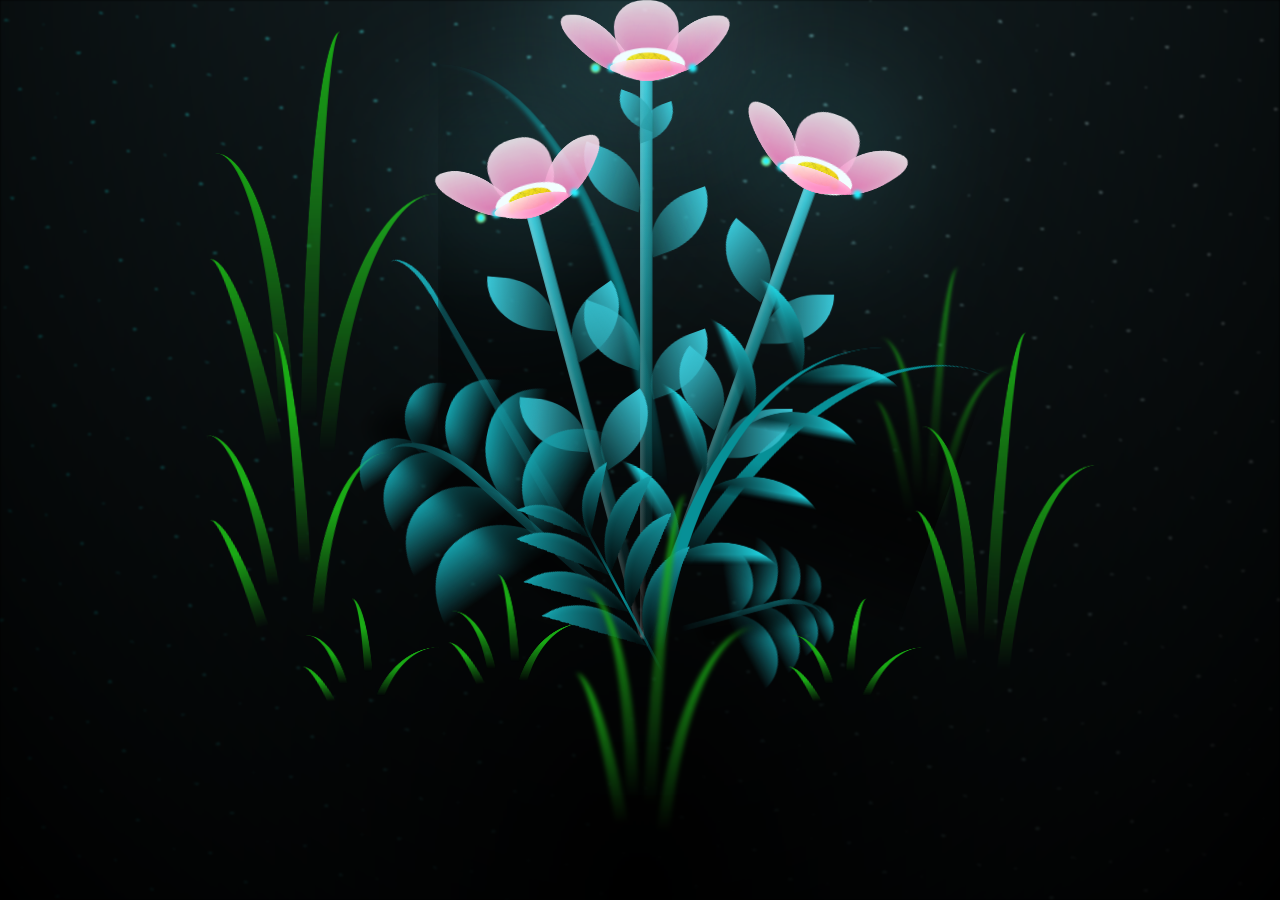
<file: index.html>
<!DOCTYPE html>
<html lang="en">
<head>
    <meta charset="UTF-8">
    <meta name="viewport" content="width=device-width, initial-scale=1.0">
    <title>I Fiori di Ale</title>
    <link rel="stylesheet" href="style.css">
</head>
<body>
   
<body class="not-loaded">
    <div class="night"></div>
    <div class="flowers">
      <div class="flower flower--1">
        <div class="flower__leafs flower__leafs--1">
          <div class="flower__leaf flower__leaf--1"></div>
          <div class="flower__leaf flower__leaf--2"></div>
          <div class="flower__leaf flower__leaf--3"></div>
          <div class="flower__leaf flower__leaf--4"></div>
          <div class="flower__white-circle"></div>
  
          <div class="flower__light flower__light--1"></div>
          <div class="flower__light flower__light--2"></div>
          <div class="flower__light flower__light--3"></div>
          <div class="flower__light flower__light--4"></div>
          <div class="flower__light flower__light--5"></div>
          <div class="flower__light flower__light--6"></div>
          <div class="flower__light flower__light--7"></div>
          <div class="flower__light flower__light--8"></div>
  
        </div>
        <div class="flower__line">
          <div class="flower__line__leaf flower__line__leaf--1"></div>
          <div class="flower__line__leaf flower__line__leaf--2"></div>
          <div class="flower__line__leaf flower__line__leaf--3"></div>
          <div class="flower__line__leaf flower__line__leaf--4"></div>
          <div class="flower__line__leaf flower__line__leaf--5"></div>
          <div class="flower__line__leaf flower__line__leaf--6"></div>
        </div>
      </div>
  
      <div class="flower flower--2">
        <div class="flower__leafs flower__leafs--2">
          <div class="flower__leaf flower__leaf--1"></div>
          <div class="flower__leaf flower__leaf--2"></div>
          <div class="flower__leaf flower__leaf--3"></div>
          <div class="flower__leaf flower__leaf--4"></div>
          <div class="flower__white-circle"></div>
  
          <div class="flower__light flower__light--1"></div>
          <div class="flower__light flower__light--2"></div>
          <div class="flower__light flower__light--3"></div>
          <div class="flower__light flower__light--4"></div>
          <div class="flower__light flower__light--5"></div>
          <div class="flower__light flower__light--6"></div>
          <div class="flower__light flower__light--7"></div>
          <div class="flower__light flower__light--8"></div>
  
        </div>
        <div class="flower__line">
          <div class="flower__line__leaf flower__line__leaf--1"></div>
          <div class="flower__line__leaf flower__line__leaf--2"></div>
          <div class="flower__line__leaf flower__line__leaf--3"></div>
          <div class="flower__line__leaf flower__line__leaf--4"></div>
        </div>
      </div>
  
      <div class="flower flower--3">
        <div class="flower__leafs flower__leafs--3">
          <div class="flower__leaf flower__leaf--1"></div>
          <div class="flower__leaf flower__leaf--2"></div>
          <div class="flower__leaf flower__leaf--3"></div>
          <div class="flower__leaf flower__leaf--4"></div>
          <div class="flower__white-circle"></div>
  
          <div class="flower__light flower__light--1"></div>
          <div class="flower__light flower__light--2"></div>
          <div class="flower__light flower__light--3"></div>
          <div class="flower__light flower__light--4"></div>
          <div class="flower__light flower__light--5"></div>
          <div class="flower__light flower__light--6"></div>
          <div class="flower__light flower__light--7"></div>
          <div class="flower__light flower__light--8"></div>
  
        </div>
        <div class="flower__line">
          <div class="flower__line__leaf flower__line__leaf--1"></div>
          <div class="flower__line__leaf flower__line__leaf--2"></div>
          <div class="flower__line__leaf flower__line__leaf--3"></div>
          <div class="flower__line__leaf flower__line__leaf--4"></div>
        </div>
      </div>
  
      <div class="grow-ans" style="--d:1.2s">
        <div class="flower__g-long">
          <div class="flower__g-long__top"></div>
          <div class="flower__g-long__bottom"></div>
        </div>
      </div>
  
      <div class="growing-grass">
        <div class="flower__grass flower__grass--1">
          <div class="flower__grass--top"></div>
          <div class="flower__grass--bottom"></div>
          <div class="flower__grass__leaf flower__grass__leaf--1"></div>
          <div class="flower__grass__leaf flower__grass__leaf--2"></div>
          <div class="flower__grass__leaf flower__grass__leaf--3"></div>
          <div class="flower__grass__leaf flower__grass__leaf--4"></div>
          <div class="flower__grass__leaf flower__grass__leaf--5"></div>
          <div class="flower__grass__leaf flower__grass__leaf--6"></div>
          <div class="flower__grass__leaf flower__grass__leaf--7"></div>
          <div class="flower__grass__leaf flower__grass__leaf--8"></div>
          <div class="flower__grass__overlay"></div>
        </div>
      </div>
  
      <div class="growing-grass">
        <div class="flower__grass flower__grass--2">
          <div class="flower__grass--top"></div>
          <div class="flower__grass--bottom"></div>
          <div class="flower__grass__leaf flower__grass__leaf--1"></div>
          <div class="flower__grass__leaf flower__grass__leaf--2"></div>
          <div class="flower__grass__leaf flower__grass__leaf--3"></div>
          <div class="flower__grass__leaf flower__grass__leaf--4"></div>
          <div class="flower__grass__leaf flower__grass__leaf--5"></div>
          <div class="flower__grass__leaf flower__grass__leaf--6"></div>
          <div class="flower__grass__leaf flower__grass__leaf--7"></div>
          <div class="flower__grass__leaf flower__grass__leaf--8"></div>
          <div class="flower__grass__overlay"></div>
        </div>
      </div>
  
      <div class="grow-ans" style="--d:2.4s">
        <div class="flower__g-right flower__g-right--1">
          <div class="leaf"></div>
        </div>
      </div>
  
      <div class="grow-ans" style="--d:2.8s">
        <div class="flower__g-right flower__g-right--2">
          <div class="leaf"></div>
        </div>
      </div>
  
      <div class="grow-ans" style="--d:2.8s">
        <div class="flower__g-front">
          <div class="flower__g-front__leaf-wrapper flower__g-front__leaf-wrapper--1">
            <div class="flower__g-front__leaf"></div>
          </div>
          <div class="flower__g-front__leaf-wrapper flower__g-front__leaf-wrapper--2">
            <div class="flower__g-front__leaf"></div>
          </div>
          <div class="flower__g-front__leaf-wrapper flower__g-front__leaf-wrapper--3">
            <div class="flower__g-front__leaf"></div>
          </div>
          <div class="flower__g-front__leaf-wrapper flower__g-front__leaf-wrapper--4">
            <div class="flower__g-front__leaf"></div>
          </div>
          <div class="flower__g-front__leaf-wrapper flower__g-front__leaf-wrapper--5">
            <div class="flower__g-front__leaf"></div>
          </div>
          <div class="flower__g-front__leaf-wrapper flower__g-front__leaf-wrapper--6">
            <div class="flower__g-front__leaf"></div>
          </div>
          <div class="flower__g-front__leaf-wrapper flower__g-front__leaf-wrapper--7">
            <div class="flower__g-front__leaf"></div>
          </div>
          <div class="flower__g-front__leaf-wrapper flower__g-front__leaf-wrapper--8">
            <div class="flower__g-front__leaf"></div>
          </div>
          <div class="flower__g-front__line"></div>
        </div>
      </div>
  
      <div class="grow-ans" style="--d:3.2s">
        <div class="flower__g-fr">
          <div class="leaf"></div>
          <div class="flower__g-fr__leaf flower__g-fr__leaf--1"></div>
          <div class="flower__g-fr__leaf flower__g-fr__leaf--2"></div>
          <div class="flower__g-fr__leaf flower__g-fr__leaf--3"></div>
          <div class="flower__g-fr__leaf flower__g-fr__leaf--4"></div>
          <div class="flower__g-fr__leaf flower__g-fr__leaf--5"></div>
          <div class="flower__g-fr__leaf flower__g-fr__leaf--6"></div>
          <div class="flower__g-fr__leaf flower__g-fr__leaf--7"></div>
          <div class="flower__g-fr__leaf flower__g-fr__leaf--8"></div>
        </div>
      </div>
  
      <div class="long-g long-g--0">
        <div class="grow-ans" style="--d:3s">
          <div class="leaf leaf--0"></div>
        </div>
        <div class="grow-ans" style="--d:2.2s">
          <div class="leaf leaf--1"></div>
        </div>
        <div class="grow-ans" style="--d:3.4s">
          <div class="leaf leaf--2"></div>
        </div>
        <div class="grow-ans" style="--d:3.6s">
          <div class="leaf leaf--3"></div>
        </div>
      </div>
  
      <div class="long-g long-g--1">
        <div class="grow-ans" style="--d:3.6s">
          <div class="leaf leaf--0"></div>
        </div>
        <div class="grow-ans" style="--d:3.8s">
          <div class="leaf leaf--1"></div>
        </div>
        <div class="grow-ans" style="--d:4s">
          <div class="leaf leaf--2"></div>
        </div>
        <div class="grow-ans" style="--d:4.2s">
          <div class="leaf leaf--3"></div>
        </div>
      </div>
  
      <div class="long-g long-g--2">
        <div class="grow-ans" style="--d:4s">
          <div class="leaf leaf--0"></div>
        </div>
        <div class="grow-ans" style="--d:4.2s">
          <div class="leaf leaf--1"></div>
        </div>
        <div class="grow-ans" style="--d:4.4s">
          <div class="leaf leaf--2"></div>
        </div>
        <div class="grow-ans" style="--d:4.6s">
          <div class="leaf leaf--3"></div>
        </div>
      </div>
  
      <div class="long-g long-g--3">
        <div class="grow-ans" style="--d:4s">
          <div class="leaf leaf--0"></div>
        </div>
        <div class="grow-ans" style="--d:4.2s">
          <div class="leaf leaf--1"></div>
        </div>
        <div class="grow-ans" style="--d:3s">
          <div class="leaf leaf--2"></div>
        </div>
        <div class="grow-ans" style="--d:3.6s">
          <div class="leaf leaf--3"></div>
        </div>
      </div>
  
      <div class="long-g long-g--4">
        <div class="grow-ans" style="--d:4s">
          <div class="leaf leaf--0"></div>
        </div>
        <div class="grow-ans" style="--d:4.2s">
          <div class="leaf leaf--1"></div>
        </div>
        <div class="grow-ans" style="--d:3s">
          <div class="leaf leaf--2"></div>
        </div>
        <div class="grow-ans" style="--d:3.6s">
          <div class="leaf leaf--3"></div>
        </div>
      </div>
  
      <div class="long-g long-g--5">
        <div class="grow-ans" style="--d:4s">
          <div class="leaf leaf--0"></div>
        </div>
        <div class="grow-ans" style="--d:4.2s">
          <div class="leaf leaf--1"></div>
        </div>
        <div class="grow-ans" style="--d:3s">
          <div class="leaf leaf--2"></div>
        </div>
        <div class="grow-ans" style="--d:3.6s">
          <div class="leaf leaf--3"></div>
        </div>
      </div>
  
      <div class="long-g long-g--6">
        <div class="grow-ans" style="--d:4.2s">
          <div class="leaf leaf--0"></div>
        </div>
        <div class="grow-ans" style="--d:4.4s">
          <div class="leaf leaf--1"></div>
        </div>
        <div class="grow-ans" style="--d:4.6s">
          <div class="leaf leaf--2"></div>
        </div>
        <div class="grow-ans" style="--d:4.8s">
          <div class="leaf leaf--3"></div>
        </div>
      </div>
  
      <div class="long-g long-g--7">
        <div class="grow-ans" style="--d:3s">
          <div class="leaf leaf--0"></div>
        </div>
        <div class="grow-ans" style="--d:3.2s">
          <div class="leaf leaf--1"></div>
        </div>
        <div class="grow-ans" style="--d:3.5s">
          <div class="leaf leaf--2"></div>
        </div>
        <div class="grow-ans" style="--d:3.6s">
          <div class="leaf leaf--3"></div>
        </div>
      </div>
    </div>
  </body>


    <!-- Javascript here -->
<script src="app.js"></script>
</body>
</html>
</file>
<file: style.css>
*,
*::after,
*::before {
  padding: 0;
  margin: 0;
  box-sizing: border-box;
}

:root {
  --dark-color: #000;
}

body {
  display: flex;
  align-items: center;
  justify-content: center;
  min-height: 100vh;
  background-color: var(--dark-color);
  overflow: hidden;
  perspective: 1000px;
}

.night {
  position: fixed;
  left: 50%;
  top: 0;
  transform: translateX(-50%);
  width: 100%;
  height: 100%;
  filter: blur(0.1vmin);
  background-image: radial-gradient(ellipse at top, transparent 0%, var(--dark-color)), radial-gradient(ellipse at bottom, var(--dark-color), rgba(145, 233, 255, 0.2)), repeating-linear-gradient(220deg, black 0px, black 19px, transparent 19px, transparent 22px), repeating-linear-gradient(189deg, black 0px, black 19px, transparent 19px, transparent 22px), repeating-linear-gradient(148deg, black 0px, black 19px, transparent 19px, transparent 22px), linear-gradient(90deg, #00fffa, #f0f0f0);
}

.flowers {
  position: relative;
  transform: translateY(30vmin) scale(0.9);
}

.flower {
  position: absolute;
  bottom: 10vmin;
  transform-origin: bottom center;
  z-index: 10;
  --fl-speed: 0.8s;
}
.flower--1 {
  animation: moving-flower-1 4s linear infinite;
}
.flower--1 .flower__line {
  height: 70vmin;
  animation-delay: 0.3s;
}
.flower--1 .flower__line__leaf--1 {
  animation: blooming-leaf-right var(--fl-speed) 1.6s backwards;
}
.flower--1 .flower__line__leaf--2 {
  animation: blooming-leaf-right var(--fl-speed) 1.4s backwards;
}
.flower--1 .flower__line__leaf--3 {
  animation: blooming-leaf-left var(--fl-speed) 1.2s backwards;
}
.flower--1 .flower__line__leaf--4 {
  animation: blooming-leaf-left var(--fl-speed) 1s backwards;
}
.flower--1 .flower__line__leaf--5 {
  animation: blooming-leaf-right var(--fl-speed) 1.8s backwards;
}
.flower--1 .flower__line__leaf--6 {
  animation: blooming-leaf-left var(--fl-speed) 2s backwards;
}
.flower--2 {
  left: 50%;
  transform: rotate(20deg);
  animation: moving-flower-2 4s linear infinite;
}
.flower--2 .flower__line {
  height: 60vmin;
  animation-delay: 0.6s;
}
.flower--2 .flower__line__leaf--1 {
  animation: blooming-leaf-right var(--fl-speed) 1.9s backwards;
}
.flower--2 .flower__line__leaf--2 {
  animation: blooming-leaf-right var(--fl-speed) 1.7s backwards;
}
.flower--2 .flower__line__leaf--3 {
  animation: blooming-leaf-left var(--fl-speed) 1.5s backwards;
}
.flower--2 .flower__line__leaf--4 {
  animation: blooming-leaf-left var(--fl-speed) 1.3s backwards;
}
.flower--3 {
  left: 50%;
  transform: rotate(-15deg);
  animation: moving-flower-3 4s linear infinite;
}
.flower--3 .flower__line {
  animation-delay: 0.9s;
}
.flower--3 .flower__line__leaf--1 {
  animation: blooming-leaf-right var(--fl-speed) 2.5s backwards;
}
.flower--3 .flower__line__leaf--2 {
  animation: blooming-leaf-right var(--fl-speed) 2.3s backwards;
}
.flower--3 .flower__line__leaf--3 {
  animation: blooming-leaf-left var(--fl-speed) 2.1s backwards;
}
.flower--3 .flower__line__leaf--4 {
  animation: blooming-leaf-left var(--fl-speed) 1.9s backwards;
}
.flower__leafs {
  position: relative;
  animation: blooming-flower 2s backwards;
}
.flower__leafs--1 {
  animation-delay: 1.1s;
}
.flower__leafs--2 {
  animation-delay: 1.4s;
}
.flower__leafs--3 {
  animation-delay: 1.7s;
}
.flower__leafs::after {
  content: "";
  position: absolute;
  left: 0;
  top: 0;
  transform: translate(-50%, -100%);
  width: 8vmin;
  height: 8vmin;
  background-color: #6bf0ff;
  filter: blur(10vmin);
}
.flower__leaf {
  position: absolute;
  bottom: 0;
  left: 50%;
  width: 8vmin;
  height: 11vmin;
  border-radius: 51% 49% 47% 53%/44% 45% 55% 69%;
  background-color: #ffb6c1;
  background-image: linear-gradient(to top, #ff69b4, #ffe4ec);
  transform-origin: bottom center;
  opacity: 0.9;
  box-shadow: inset 0 0 2vmin rgba(255, 255, 255, 0.5);
}
.flower__leaf--1 {
  transform: translate(-10%, 1%) rotateY(40deg) rotateX(-50deg);
}
.flower__leaf--2 {
  transform: translate(-50%, -4%) rotateX(40deg);
}
.flower__leaf--3 {
  transform: translate(-90%, 0%) rotateY(45deg) rotateX(50deg);
}
.flower__leaf--4 {
  width: 8vmin;
  height: 8vmin;
  transform-origin: bottom left;
  border-radius: 4vmin 10vmin 4vmin 4vmin;
  transform: translate(0%, 18%) rotateX(70deg) rotate(-43deg);
  background-color: #ffffff;
  background-image: linear-gradient(to top, #ff69b4, #ffe4ec);
  z-index: 1;
  opacity: 0.9;
}
.flower__white-circle {
  position: absolute;
  left: -3.5vmin;
  top: -3vmin;
  width: 9vmin;
  height: 4vmin;
  border-radius: 50%;
  background-color: #fff;
}
.flower__white-circle::after {
  content: "";
  position: absolute;
  left: 50%;
  top: 45%;
  transform: translate(-50%, -50%);
  width: 60%;
  height: 60%;
  border-radius: inherit;
  background-image: repeating-linear-gradient(135deg, rgba(0, 0, 0, 0.03) 0px, rgba(0, 0, 0, 0.03) 1px, transparent 1px, transparent 12px), repeating-linear-gradient(45deg, rgba(0, 0, 0, 0.03) 0px, rgba(0, 0, 0, 0.03) 1px, transparent 1px, transparent 12px), repeating-linear-gradient(67.5deg, rgba(0, 0, 0, 0.03) 0px, rgba(0, 0, 0, 0.03) 1px, transparent 1px, transparent 12px), repeating-linear-gradient(135deg, rgba(0, 0, 0, 0.03) 0px, rgba(0, 0, 0, 0.03) 1px, transparent 1px, transparent 12px), repeating-linear-gradient(45deg, rgba(0, 0, 0, 0.03) 0px, rgba(0, 0, 0, 0.03) 1px, transparent 1px, transparent 12px), repeating-linear-gradient(112.5deg, rgba(0, 0, 0, 0.03) 0px, rgba(0, 0, 0, 0.03) 1px, transparent 1px, transparent 12px), repeating-linear-gradient(112.5deg, rgba(0, 0, 0, 0.03) 0px, rgba(0, 0, 0, 0.03) 1px, transparent 1px, transparent 12px), repeating-linear-gradient(45deg, rgba(0, 0, 0, 0.03) 0px, rgba(0, 0, 0, 0.03) 1px, transparent 1px, transparent 12px), repeating-linear-gradient(22.5deg, rgba(0, 0, 0, 0.03) 0px, rgba(0, 0, 0, 0.03) 1px, transparent 1px, transparent 12px), repeating-linear-gradient(45deg, rgba(0, 0, 0, 0.03) 0px, rgba(0, 0, 0, 0.03) 1px, transparent 1px, transparent 12px), repeating-linear-gradient(22.5deg, rgba(0, 0, 0, 0.03) 0px, rgba(0, 0, 0, 0.03) 1px, transparent 1px, transparent 12px), repeating-linear-gradient(135deg, rgba(0, 0, 0, 0.03) 0px, rgba(0, 0, 0, 0.03) 1px, transparent 1px, transparent 12px), repeating-linear-gradient(157.5deg, rgba(0, 0, 0, 0.03) 0px, rgba(0, 0, 0, 0.03) 1px, transparent 1px, transparent 12px), repeating-linear-gradient(67.5deg, rgba(0, 0, 0, 0.03) 0px, rgba(0, 0, 0, 0.03) 1px, transparent 1px, transparent 12px), repeating-linear-gradient(67.5deg, rgba(0, 0, 0, 0.03) 0px, rgba(0, 0, 0, 0.03) 1px, transparent 1px, transparent 12px), linear-gradient(90deg, #ffeb12, #ffce00);
}
.flower__line {
  height: 55vmin;
  width: 1.5vmin;
  background-image: linear-gradient(to left, rgba(0, 0, 0, 0.2), transparent, rgba(255, 255, 255, 0.2)), linear-gradient(to top, transparent 10%, #14757a, #39c6d6);
  box-shadow: inset 0 0 2px rgba(0, 0, 0, 0.5);
  animation: grow-flower-tree 4s backwards;
}
.flower__line__leaf {
  --w: 7vmin;
  --h: calc(var(--w) + 2vmin);
  position: absolute;
  top: 20%;
  left: 90%;
  width: var(--w);
  height: var(--h);
  border-top-right-radius: var(--h);
  border-bottom-left-radius: var(--h);
  background-image: linear-gradient(to top, rgba(20, 117, 122, 0.4), #39c6d6);
}
.flower__line__leaf--1 {
  transform: rotate(70deg) rotateY(30deg);
}
.flower__line__leaf--2 {
  top: 45%;
  transform: rotate(70deg) rotateY(30deg);
}
.flower__line__leaf--3, .flower__line__leaf--4, .flower__line__leaf--6 {
  border-top-right-radius: 0;
  border-bottom-left-radius: 0;
  border-top-left-radius: var(--h);
  border-bottom-right-radius: var(--h);
  left: -460%;
  top: 12%;
  transform: rotate(-70deg) rotateY(30deg);
}
.flower__line__leaf--4 {
  top: 40%;
}
.flower__line__leaf--5 {
  top: 0;
  transform-origin: left;
  transform: rotate(70deg) rotateY(30deg) scale(0.6);
}
.flower__line__leaf--6 {
  top: -2%;
  left: -450%;
  transform-origin: right;
  transform: rotate(-70deg) rotateY(30deg) scale(0.6);
}
.flower__light {
  position: absolute;
  bottom: 0vmin;
  width: 1vmin;
  height: 1vmin;
  background-color: #fffb00;
  border-radius: 50%;
  filter: blur(0.2vmin);
  animation: light-ans 4s linear infinite backwards;
}
.flower__light:nth-child(odd) {
  background-color: #23f0ff;
}
.flower__light--1 {
  left: -2vmin;
  animation-delay: 1s;
}
.flower__light--2 {
  left: 3vmin;
  animation-delay: 0.5s;
}
.flower__light--3 {
  left: -6vmin;
  animation-delay: 0.3s;
}
.flower__light--4 {
  left: 6vmin;
  animation-delay: 0.9s;
}
.flower__light--5 {
  left: -1vmin;
  animation-delay: 1.5s;
}
.flower__light--6 {
  left: -4vmin;
  animation-delay: 3s;
}
.flower__light--7 {
  left: 3vmin;
  animation-delay: 2s;
}
.flower__light--8 {
  left: -6vmin;
  animation-delay: 3.5s;
}
.flower__grass {
  --c: #159faa;
  --line-w: 1.5vmin;
  position: absolute;
  bottom: 12vmin;
  left: -7vmin;
  display: flex;
  flex-direction: column;
  align-items: flex-end;
  z-index: 20;
  transform-origin: bottom center;
  transform: rotate(-48deg) rotateY(40deg);
}
.flower__grass--1 {
  animation: moving-grass 2s linear infinite;
}
.flower__grass--2 {
  left: 2vmin;
  bottom: 10vmin;
  transform: scale(0.5) rotate(75deg) rotateX(10deg) rotateY(-200deg);
  opacity: 0.8;
  z-index: 0;
  animation: moving-grass--2 1.5s linear infinite;
}
.flower__grass--top {
  width: 7vmin;
  height: 10vmin;
  border-top-right-radius: 100%;
  border-right: var(--line-w) solid var(--c);
  transform-origin: bottom center;
  transform: rotate(-2deg);
}
.flower__grass--bottom {
  margin-top: -2px;
  width: var(--line-w);
  height: 25vmin;
  background-image: linear-gradient(to top, transparent, var(--c));
}
.flower__grass__leaf {
  --size: 10vmin;
  position: absolute;
  width: calc(var(--size) * 2.1);
  height: var(--size);
  border-top-left-radius: var(--size);
  border-top-right-radius: var(--size);
  background-image: linear-gradient(to top, transparent, transparent 30%, var(--c));
  z-index: 100;
}
.flower__grass__leaf--1 {
  top: -6%;
  left: 30%;
  --size: 6vmin;
  transform: rotate(-20deg);
  animation: growing-grass-ans--1 2s 2.6s backwards;
}
@keyframes growing-grass-ans--1 {
  0% {
    transform-origin: bottom left;
    transform: rotate(-20deg) scale(0);
  }
}
.flower__grass__leaf--2 {
  top: -5%;
  left: -110%;
  --size: 6vmin;
  transform: rotate(10deg);
  animation: growing-grass-ans--2 2s 2.4s linear backwards;
}
@keyframes growing-grass-ans--2 {
  0% {
    transform-origin: bottom right;
    transform: rotate(10deg) scale(0);
  }
}
.flower__grass__leaf--3 {
  top: 5%;
  left: 60%;
  --size: 8vmin;
  transform: rotate(-18deg) rotateX(-20deg);
  animation: growing-grass-ans--3 2s 2.2s linear backwards;
}
@keyframes growing-grass-ans--3 {
  0% {
    transform-origin: bottom left;
    transform: rotate(-18deg) rotateX(-20deg) scale(0);
  }
}
.flower__grass__leaf--4 {
  top: 6%;
  left: -135%;
  --size: 8vmin;
  transform: rotate(2deg);
  animation: growing-grass-ans--4 2s 2s linear backwards;
}
@keyframes growing-grass-ans--4 {
  0% {
    transform-origin: bottom right;
    transform: rotate(2deg) scale(0);
  }
}
.flower__grass__leaf--5 {
  top: 20%;
  left: 60%;
  --size: 10vmin;
  transform: rotate(-24deg) rotateX(-20deg);
  animation: growing-grass-ans--5 2s 1.8s linear backwards;
}
@keyframes growing-grass-ans--5 {
  0% {
    transform-origin: bottom left;
    transform: rotate(-24deg) rotateX(-20deg) scale(0);
  }
}
.flower__grass__leaf--6 {
  top: 22%;
  left: -180%;
  --size: 10vmin;
  transform: rotate(10deg);
  animation: growing-grass-ans--6 2s 1.6s linear backwards;
}
@keyframes growing-grass-ans--6 {
  0% {
    transform-origin: bottom right;
    transform: rotate(10deg) scale(0);
  }
}
.flower__grass__leaf--7 {
  top: 39%;
  left: 70%;
  --size: 10vmin;
  transform: rotate(-10deg);
  animation: growing-grass-ans--7 2s 1.4s linear backwards;
}
@keyframes growing-grass-ans--7 {
  0% {
    transform-origin: bottom left;
    transform: rotate(-10deg) scale(0);
  }
}
.flower__grass__leaf--8 {
  top: 40%;
  left: -215%;
  --size: 11vmin;
  transform: rotate(10deg);
  animation: growing-grass-ans--8 2s 1.2s linear backwards;
}
@keyframes growing-grass-ans--8 {
  0% {
    transform-origin: bottom right;
    transform: rotate(10deg) scale(0);
  }
}
.flower__grass__overlay {
  position: absolute;
  top: -10%;
  right: 0%;
  width: 100%;
  height: 100%;
  background-color: rgba(0, 0, 0, 0.6);
  filter: blur(1.5vmin);
  z-index: 100;
}
.flower__g-long {
  --w: 2vmin;
  --h: 6vmin;
  --c: #159faa;
  position: absolute;
  bottom: 10vmin;
  left: -3vmin;
  transform-origin: bottom center;
  transform: rotate(-30deg) rotateY(-20deg);
  display: flex;
  flex-direction: column;
  align-items: flex-end;
  animation: flower-g-long-ans 3s linear infinite;
}
@keyframes flower-g-long-ans {
  0%, 100% {
    transform: rotate(-30deg) rotateY(-20deg);
  }
  50% {
    transform: rotate(-32deg) rotateY(-20deg);
  }
}
.flower__g-long__top {
  top: calc(var(--h) * -1);
  width: calc(var(--w) + 1vmin);
  height: var(--h);
  border-top-right-radius: 100%;
  border-right: 0.7vmin solid var(--c);
  transform: translate(-0.7vmin, 1vmin);
}
.flower__g-long__bottom {
  width: var(--w);
  height: 50vmin;
  transform-origin: bottom center;
  background-image: linear-gradient(to top, transparent 30%, var(--c));
  box-shadow: inset 0 0 2px rgba(0, 0, 0, 0.5);
  clip-path: polygon(35% 0, 65% 1%, 100% 100%, 0% 100%);
}
.flower__g-right {
  position: absolute;
  bottom: 6vmin;
  left: -2vmin;
  transform-origin: bottom left;
  transform: rotate(20deg);
}
.flower__g-right .leaf {
  width: 30vmin;
  height: 50vmin;
  border-top-left-radius: 100%;
  border-left: 2vmin solid #079097;
  background-image: linear-gradient(to bottom, transparent, var(--dark-color) 60%);
  -webkit-mask-image: linear-gradient(to top, transparent 30%, #079097 60%);
}
.flower__g-right--1 {
  animation: flower-g-right-ans 2.5s linear infinite;
}
.flower__g-right--2 {
  left: 5vmin;
  transform: rotateY(-180deg);
  animation: flower-g-right-ans--2 3s linear infinite;
}
.flower__g-right--2 .leaf {
  height: 75vmin;
  filter: blur(0.3vmin);
  opacity: 0.8;
}
@keyframes flower-g-right-ans {
  0%, 100% {
    transform: rotate(20deg);
  }
  50% {
    transform: rotate(24deg) rotateX(-20deg);
  }
}
@keyframes flower-g-right-ans--2 {
  0%, 100% {
    transform: rotateY(-180deg) rotate(0deg) rotateX(-20deg);
  }
  50% {
    transform: rotateY(-180deg) rotate(6deg) rotateX(-20deg);
  }
}
.flower__g-front {
  position: absolute;
  bottom: 6vmin;
  left: 2.5vmin;
  z-index: 100;
  transform-origin: bottom center;
  transform: rotate(-28deg) rotateY(30deg) scale(1.04);
  animation: flower__g-front-ans 2s linear infinite;
}
@keyframes flower__g-front-ans {
  0%, 100% {
    transform: rotate(-28deg) rotateY(30deg) scale(1.04);
  }
  50% {
    transform: rotate(-35deg) rotateY(40deg) scale(1.04);
  }
}
.flower__g-front__line {
  width: 0.3vmin;
  height: 20vmin;
  background-image: linear-gradient(to top, transparent, #079097, transparent 100%);
  position: relative;
}
.flower__g-front__leaf-wrapper {
  position: absolute;
  top: 0;
  left: 0;
  transform-origin: bottom left;
  transform: rotate(10deg);
}
.flower__g-front__leaf-wrapper:nth-child(even) {
  left: 0vmin;
  transform: rotateY(-180deg) rotate(5deg);
  animation: flower__g-front__leaf-left-ans 1s ease-in backwards;
}
.flower__g-front__leaf-wrapper:nth-child(odd) {
  animation: flower__g-front__leaf-ans 1s ease-in backwards;
}
.flower__g-front__leaf-wrapper--1 {
  top: -8vmin;
  transform: scale(0.7);
  animation: flower__g-front__leaf-ans 1s 5.5s ease-in backwards !important;
}
.flower__g-front__leaf-wrapper--2 {
  top: -8vmin;
  transform: rotateY(-180deg) scale(0.7) !important;
  animation: flower__g-front__leaf-left-ans-2 1s 4.6s ease-in backwards !important;
}
.flower__g-front__leaf-wrapper--3 {
  top: -3vmin;
  animation: flower__g-front__leaf-ans 1s 4.6s ease-in backwards;
}
.flower__g-front__leaf-wrapper--4 {
  top: -3vmin;
  transform: rotateY(-180deg) scale(0.9) !important;
  animation: flower__g-front__leaf-left-ans-2 1s 4.6s ease-in backwards !important;
}
@keyframes flower__g-front__leaf-left-ans-2 {
  0% {
    transform: rotateY(-180deg) scale(0);
  }
}
.flower__g-front__leaf-wrapper--5, .flower__g-front__leaf-wrapper--6 {
  top: 2vmin;
}
.flower__g-front__leaf-wrapper--7, .flower__g-front__leaf-wrapper--8 {
  top: 6.5vmin;
}
.flower__g-front__leaf-wrapper--2 {
  animation-delay: 5.2s !important;
}
.flower__g-front__leaf-wrapper--3 {
  animation-delay: 4.9s !important;
}
.flower__g-front__leaf-wrapper--5 {
  animation-delay: 4.3s !important;
}
.flower__g-front__leaf-wrapper--6 {
  animation-delay: 4.1s !important;
}
.flower__g-front__leaf-wrapper--7 {
  animation-delay: 3.8s !important;
}
.flower__g-front__leaf-wrapper--8 {
  animation-delay: 3.5s !important;
}
@keyframes flower__g-front__leaf-ans {
  0% {
    transform: rotate(10deg) scale(0);
  }
}
@keyframes flower__g-front__leaf-left-ans {
  0% {
    transform: rotateY(-180deg) rotate(5deg) scale(0);
  }
}
.flower__g-front__leaf {
  width: 10vmin;
  height: 10vmin;
  border-radius: 100% 0% 0% 100%/100% 100% 0% 0%;
  box-shadow: inset 0 2px 1vmin rgba(44, 238, 252, 0.2);
  background-image: linear-gradient(to bottom left, transparent, var(--dark-color)), linear-gradient(to bottom right, #159faa 50%, transparent 50%, transparent);
  -webkit-mask-image: linear-gradient(to bottom right, #159faa 50%, transparent 50%, transparent);
  mask-image: linear-gradient(to bottom right, #159faa 50%, transparent 50%, transparent);
}
.flower__g-fr {
  position: absolute;
  bottom: -4vmin;
  left: vmin;
  transform-origin: bottom left;
  z-index: 10;
  animation: flower__g-fr-ans 2s linear infinite;
}
@keyframes flower__g-fr-ans {
  0%, 100% {
    transform: rotate(2deg);
  }
  50% {
    transform: rotate(4deg);
  }
}
.flower__g-fr .leaf {
  width: 30vmin;
  height: 50vmin;
  border-top-left-radius: 100%;
  border-left: 2vmin solid #079097;
  -webkit-mask-image: linear-gradient(to top, transparent 25%, #079097 50%);
  position: relative;
  z-index: 1;
}
.flower__g-fr__leaf {
  position: absolute;
  top: 0;
  left: 0;
  width: 10vmin;
  height: 10vmin;
  border-radius: 100% 0% 0% 100%/100% 100% 0% 0%;
  box-shadow: inset 0 2px 1vmin rgba(44, 238, 252, 0.2);
  background-image: linear-gradient(to bottom left, transparent, var(--dark-color) 98%), linear-gradient(to bottom right, #23f0ff 45%, transparent 50%, transparent);
  -webkit-mask-image: linear-gradient(135deg, #159faa 40%, transparent 50%, transparent);
}
.flower__g-fr__leaf--1 {
  left: 20vmin;
  transform: rotate(45deg);
  animation: flower__g-fr-leaft-ans-1 0.5s 5.2s linear backwards;
}
@keyframes flower__g-fr-leaft-ans-1 {
  0% {
    transform-origin: left;
    transform: rotate(45deg) scale(0);
  }
}
.flower__g-fr__leaf--2 {
  left: 12vmin;
  top: -7vmin;
  transform: rotate(25deg) rotateY(-180deg);
  animation: flower__g-fr-leaft-ans-6 0.5s 5s linear backwards;
}
.flower__g-fr__leaf--3 {
  left: 15vmin;
  top: 6vmin;
  transform: rotate(55deg);
  animation: flower__g-fr-leaft-ans-5 0.5s 4.8s linear backwards;
}
.flower__g-fr__leaf--4 {
  left: 6vmin;
  top: -2vmin;
  transform: rotate(25deg) rotateY(-180deg);
  animation: flower__g-fr-leaft-ans-6 0.5s 4.6s linear backwards;
}
.flower__g-fr__leaf--5 {
  left: 10vmin;
  top: 14vmin;
  transform: rotate(55deg);
  animation: flower__g-fr-leaft-ans-5 0.5s 4.4s linear backwards;
}
@keyframes flower__g-fr-leaft-ans-5 {
  0% {
    transform-origin: left;
    transform: rotate(55deg) scale(0);
  }
}
.flower__g-fr__leaf--6 {
  left: 0vmin;
  top: 6vmin;
  transform: rotate(25deg) rotateY(-180deg);
  animation: flower__g-fr-leaft-ans-6 0.5s 4.2s linear backwards;
}
@keyframes flower__g-fr-leaft-ans-6 {
  0% {
    transform-origin: right;
    transform: rotate(25deg) rotateY(-180deg) scale(0);
  }
}
.flower__g-fr__leaf--7 {
  left: 5vmin;
  top: 22vmin;
  transform: rotate(45deg);
  animation: flower__g-fr-leaft-ans-7 0.5s 4s linear backwards;
}
@keyframes flower__g-fr-leaft-ans-7 {
  0% {
    transform-origin: left;
    transform: rotate(45deg) scale(0);
  }
}
.flower__g-fr__leaf--8 {
  left: -4vmin;
  top: 15vmin;
  transform: rotate(15deg) rotateY(-180deg);
  animation: flower__g-fr-leaft-ans-8 0.5s 3.8s linear backwards;
}
@keyframes flower__g-fr-leaft-ans-8 {
  0% {
    transform-origin: right;
    transform: rotate(15deg) rotateY(-180deg) scale(0);
  }
}

.long-g {
  position: absolute;
  bottom: 25vmin;
  left: -42vmin;
  transform-origin: bottom left;
}
.long-g--1 {
  bottom: 0vmin;
  transform: scale(0.8) rotate(-5deg);
}
.long-g--1 .leaf {
  -webkit-mask-image: linear-gradient(to top, transparent 40%, #079097 80%) !important;
}
.long-g--1 .leaf--1 {
  --w: 5vmin;
  --h: 60vmin;
  left: -2vmin;
  transform: rotate(3deg) rotateY(-180deg);
}
.long-g--2, .long-g--3 {
  bottom: -3vmin;
  left: -35vmin;
  transform-origin: center;
  transform: scale(0.6) rotateX(60deg);
}
.long-g--2 .leaf, .long-g--3 .leaf {
  -webkit-mask-image: linear-gradient(to top, transparent 50%, #079097 80%) !important;
}
.long-g--2 .leaf--1, .long-g--3 .leaf--1 {
  left: -1vmin;
  transform: rotateY(-180deg);
}
.long-g--3 {
  left: -17vmin;
  bottom: 0vmin;
}
.long-g--3 .leaf {
  -webkit-mask-image: linear-gradient(to top, transparent 40%, #079097 80%) !important;
}
.long-g--4 {
  left: 25vmin;
  bottom: -3vmin;
  transform-origin: center;
  transform: scale(0.6) rotateX(60deg);
}
.long-g--4 .leaf {
  -webkit-mask-image: linear-gradient(to top, transparent 50%, #079097 80%) !important;
}
.long-g--5 {
  left: 42vmin;
  bottom: 0vmin;
  transform: scale(0.8) rotate(2deg);
}
.long-g--6 {
  left: 0vmin;
  bottom: -20vmin;
  z-index: 100;
  filter: blur(0.3vmin);
  transform: scale(0.8) rotate(2deg);
}
.long-g--7 {
  left: 35vmin;
  bottom: 20vmin;
  z-index: -1;
  filter: blur(0.3vmin);
  transform: scale(0.6) rotate(2deg);
  opacity: 0.7;
}
.long-g .leaf {
  --w: 15vmin;
  --h: 40vmin;
  --c: #1aaa15;
  position: absolute;
  bottom: 0;
  width: var(--w);
  height: var(--h);
  border-top-left-radius: 100%;
  border-left: 2vmin solid var(--c);
  -webkit-mask-image: linear-gradient(to top, transparent 20%, var(--dark-color));
  transform-origin: bottom center;
}
.long-g .leaf--0 {
  left: 2vmin;
  animation: leaf-ans-1 4s linear infinite;
}
.long-g .leaf--1 {
  --w: 5vmin;
  --h: 60vmin;
  animation: leaf-ans-1 4s linear infinite;
}
.long-g .leaf--2 {
  --w: 10vmin;
  --h: 40vmin;
  left: -0.5vmin;
  bottom: 5vmin;
  transform-origin: bottom left;
  transform: rotateY(-180deg);
  animation: leaf-ans-2 3s linear infinite;
}
.long-g .leaf--3 {
  --w: 5vmin;
  --h: 30vmin;
  left: -1vmin;
  bottom: 3.2vmin;
  transform-origin: bottom left;
  transform: rotate(-10deg) rotateY(-180deg);
  animation: leaf-ans-3 3s linear infinite;
}

@keyframes leaf-ans-1 {
  0%, 100% {
    transform: rotate(-5deg) scale(1);
  }
  50% {
    transform: rotate(5deg) scale(1.1);
  }
}
@keyframes leaf-ans-2 {
  0%, 100% {
    transform: rotateY(-180deg) rotate(5deg);
  }
  50% {
    transform: rotateY(-180deg) rotate(0deg) scale(1.1);
  }
}
@keyframes leaf-ans-3 {
  0%, 100% {
    transform: rotate(-10deg) rotateY(-180deg);
  }
  50% {
    transform: rotate(-20deg) rotateY(-180deg);
  }
}
.grow-ans {
  animation: grow-ans 2s var(--d) backwards;
}

@keyframes grow-ans {
  0% {
    transform: scale(0);
    opacity: 0;
  }
}
@keyframes light-ans {
  0% {
    opacity: 0;
    transform: translateY(0vmin);
  }
  25% {
    opacity: 1;
    transform: translateY(-5vmin) translateX(-2vmin);
  }
  50% {
    opacity: 1;
    transform: translateY(-15vmin) translateX(2vmin);
    filter: blur(0.2vmin);
  }
  75% {
    transform: translateY(-20vmin) translateX(-2vmin);
    filter: blur(0.2vmin);
  }
  100% {
    transform: translateY(-30vmin);
    opacity: 0;
    filter: blur(1vmin);
  }
}
@keyframes moving-flower-1 {
  0%, 100% {
    transform: rotate(2deg);
  }
  50% {
    transform: rotate(-2deg);
  }
}
@keyframes moving-flower-2 {
  0%, 100% {
    transform: rotate(18deg);
  }
  50% {
    transform: rotate(14deg);
  }
}
@keyframes moving-flower-3 {
  0%, 100% {
    transform: rotate(-18deg);
  }
  50% {
    transform: rotate(-20deg) rotateY(-10deg);
  }
}
@keyframes blooming-leaf-right {
  0% {
    transform-origin: left;
    transform: rotate(70deg) rotateY(30deg) scale(0);
  }
}
@keyframes blooming-leaf-left {
  0% {
    transform-origin: right;
    transform: rotate(-70deg) rotateY(30deg) scale(0);
  }
}
@keyframes grow-flower-tree {
  0% {
    height: 0;
    border-radius: 1vmin;
  }
}
@keyframes blooming-flower {
  0% {
    transform: scale(0);
  }
}
@keyframes moving-grass {
  0%, 100% {
    transform: rotate(-48deg) rotateY(40deg);
  }
  50% {
    transform: rotate(-50deg) rotateY(40deg);
  }
}
@keyframes moving-grass--2 {
  0%, 100% {
    transform: scale(0.5) rotate(75deg) rotateX(10deg) rotateY(-200deg);
  }
  50% {
    transform: scale(0.5) rotate(79deg) rotateX(10deg) rotateY(-200deg);
  }
}
.growing-grass {
  animation: growing-grass-ans 1s 2s backwards;
}

@keyframes growing-grass-ans {
  0% {
    transform: scale(0);
  }
}
.not-loaded * {
  animation-play-state: paused !important;
}
</file>
<file: Ale_flowers/style.css>
*,
*::after,
*::before {
  padding: 0;
  margin: 0;
  box-sizing: border-box;
}

:root {
  --dark-color: #000;
}

body {
  display: flex;
  align-items: center;
  justify-content: center;
  min-height: 100vh;
  background-color: var(--dark-color);
  overflow: hidden;
  perspective: 1000px;
}

.night {
  position: fixed;
  left: 50%;
  top: 0;
  transform: translateX(-50%);
  width: 100%;
  height: 100%;
  filter: blur(0.1vmin);
  background-image: radial-gradient(ellipse at top, transparent 0%, var(--dark-color)), radial-gradient(ellipse at bottom, var(--dark-color), rgba(145, 233, 255, 0.2)), repeating-linear-gradient(220deg, black 0px, black 19px, transparent 19px, transparent 22px), repeating-linear-gradient(189deg, black 0px, black 19px, transparent 19px, transparent 22px), repeating-linear-gradient(148deg, black 0px, black 19px, transparent 19px, transparent 22px), linear-gradient(90deg, #00fffa, #f0f0f0);
}

.flowers {
  position: relative;
  transform: translateY(30vmin) scale(0.9);
}

.flower {
  position: absolute;
  bottom: 10vmin;
  transform-origin: bottom center;
  z-index: 10;
  --fl-speed: 0.8s;
}
.flower--1 {
  animation: moving-flower-1 4s linear infinite;
}
.flower--1 .flower__line {
  height: 70vmin;
  animation-delay: 0.3s;
}
.flower--1 .flower__line__leaf--1 {
  animation: blooming-leaf-right var(--fl-speed) 1.6s backwards;
}
.flower--1 .flower__line__leaf--2 {
  animation: blooming-leaf-right var(--fl-speed) 1.4s backwards;
}
.flower--1 .flower__line__leaf--3 {
  animation: blooming-leaf-left var(--fl-speed) 1.2s backwards;
}
.flower--1 .flower__line__leaf--4 {
  animation: blooming-leaf-left var(--fl-speed) 1s backwards;
}
.flower--1 .flower__line__leaf--5 {
  animation: blooming-leaf-right var(--fl-speed) 1.8s backwards;
}
.flower--1 .flower__line__leaf--6 {
  animation: blooming-leaf-left var(--fl-speed) 2s backwards;
}
.flower--2 {
  left: 50%;
  transform: rotate(20deg);
  animation: moving-flower-2 4s linear infinite;
}
.flower--2 .flower__line {
  height: 60vmin;
  animation-delay: 0.6s;
}
.flower--2 .flower__line__leaf--1 {
  animation: blooming-leaf-right var(--fl-speed) 1.9s backwards;
}
.flower--2 .flower__line__leaf--2 {
  animation: blooming-leaf-right var(--fl-speed) 1.7s backwards;
}
.flower--2 .flower__line__leaf--3 {
  animation: blooming-leaf-left var(--fl-speed) 1.5s backwards;
}
.flower--2 .flower__line__leaf--4 {
  animation: blooming-leaf-left var(--fl-speed) 1.3s backwards;
}
.flower--3 {
  left: 50%;
  transform: rotate(-15deg);
  animation: moving-flower-3 4s linear infinite;
}
.flower--3 .flower__line {
  animation-delay: 0.9s;
}
.flower--3 .flower__line__leaf--1 {
  animation: blooming-leaf-right var(--fl-speed) 2.5s backwards;
}
.flower--3 .flower__line__leaf--2 {
  animation: blooming-leaf-right var(--fl-speed) 2.3s backwards;
}
.flower--3 .flower__line__leaf--3 {
  animation: blooming-leaf-left var(--fl-speed) 2.1s backwards;
}
.flower--3 .flower__line__leaf--4 {
  animation: blooming-leaf-left var(--fl-speed) 1.9s backwards;
}
.flower__leafs {
  position: relative;
  animation: blooming-flower 2s backwards;
}
.flower__leafs--1 {
  animation-delay: 1.1s;
}
.flower__leafs--2 {
  animation-delay: 1.4s;
}
.flower__leafs--3 {
  animation-delay: 1.7s;
}
.flower__leafs::after {
  content: "";
  position: absolute;
  left: 0;
  top: 0;
  transform: translate(-50%, -100%);
  width: 8vmin;
  height: 8vmin;
  background-color: #6bf0ff;
  filter: blur(10vmin);
}
.flower__leaf {
  position: absolute;
  bottom: 0;
  left: 50%;
  width: 8vmin;
  height: 11vmin;
  border-radius: 51% 49% 47% 53%/44% 45% 55% 69%;
  background-color: #ffb6c1;
  background-image: linear-gradient(to top, #ff69b4, #ffe4ec);
  transform-origin: bottom center;
  opacity: 0.9;
  box-shadow: inset 0 0 2vmin rgba(255, 255, 255, 0.5);
}
.flower__leaf--1 {
  transform: translate(-10%, 1%) rotateY(40deg) rotateX(-50deg);
}
.flower__leaf--2 {
  transform: translate(-50%, -4%) rotateX(40deg);
}
.flower__leaf--3 {
  transform: translate(-90%, 0%) rotateY(45deg) rotateX(50deg);
}
.flower__leaf--4 {
  width: 8vmin;
  height: 8vmin;
  transform-origin: bottom left;
  border-radius: 4vmin 10vmin 4vmin 4vmin;
  transform: translate(0%, 18%) rotateX(70deg) rotate(-43deg);
  background-color: #ffffff;
  background-image: linear-gradient(to top, #ff69b4, #ffe4ec);
  z-index: 1;
  opacity: 0.9;
}
.flower__white-circle {
  position: absolute;
  left: -3.5vmin;
  top: -3vmin;
  width: 9vmin;
  height: 4vmin;
  border-radius: 50%;
  background-color: #fff;
}
.flower__white-circle::after {
  content: "";
  position: absolute;
  left: 50%;
  top: 45%;
  transform: translate(-50%, -50%);
  width: 60%;
  height: 60%;
  border-radius: inherit;
  background-image: repeating-linear-gradient(135deg, rgba(0, 0, 0, 0.03) 0px, rgba(0, 0, 0, 0.03) 1px, transparent 1px, transparent 12px), repeating-linear-gradient(45deg, rgba(0, 0, 0, 0.03) 0px, rgba(0, 0, 0, 0.03) 1px, transparent 1px, transparent 12px), repeating-linear-gradient(67.5deg, rgba(0, 0, 0, 0.03) 0px, rgba(0, 0, 0, 0.03) 1px, transparent 1px, transparent 12px), repeating-linear-gradient(135deg, rgba(0, 0, 0, 0.03) 0px, rgba(0, 0, 0, 0.03) 1px, transparent 1px, transparent 12px), repeating-linear-gradient(45deg, rgba(0, 0, 0, 0.03) 0px, rgba(0, 0, 0, 0.03) 1px, transparent 1px, transparent 12px), repeating-linear-gradient(112.5deg, rgba(0, 0, 0, 0.03) 0px, rgba(0, 0, 0, 0.03) 1px, transparent 1px, transparent 12px), repeating-linear-gradient(112.5deg, rgba(0, 0, 0, 0.03) 0px, rgba(0, 0, 0, 0.03) 1px, transparent 1px, transparent 12px), repeating-linear-gradient(45deg, rgba(0, 0, 0, 0.03) 0px, rgba(0, 0, 0, 0.03) 1px, transparent 1px, transparent 12px), repeating-linear-gradient(22.5deg, rgba(0, 0, 0, 0.03) 0px, rgba(0, 0, 0, 0.03) 1px, transparent 1px, transparent 12px), repeating-linear-gradient(45deg, rgba(0, 0, 0, 0.03) 0px, rgba(0, 0, 0, 0.03) 1px, transparent 1px, transparent 12px), repeating-linear-gradient(22.5deg, rgba(0, 0, 0, 0.03) 0px, rgba(0, 0, 0, 0.03) 1px, transparent 1px, transparent 12px), repeating-linear-gradient(135deg, rgba(0, 0, 0, 0.03) 0px, rgba(0, 0, 0, 0.03) 1px, transparent 1px, transparent 12px), repeating-linear-gradient(157.5deg, rgba(0, 0, 0, 0.03) 0px, rgba(0, 0, 0, 0.03) 1px, transparent 1px, transparent 12px), repeating-linear-gradient(67.5deg, rgba(0, 0, 0, 0.03) 0px, rgba(0, 0, 0, 0.03) 1px, transparent 1px, transparent 12px), repeating-linear-gradient(67.5deg, rgba(0, 0, 0, 0.03) 0px, rgba(0, 0, 0, 0.03) 1px, transparent 1px, transparent 12px), linear-gradient(90deg, #ffeb12, #ffce00);
}
.flower__line {
  height: 55vmin;
  width: 1.5vmin;
  background-image: linear-gradient(to left, rgba(0, 0, 0, 0.2), transparent, rgba(255, 255, 255, 0.2)), linear-gradient(to top, transparent 10%, #14757a, #39c6d6);
  box-shadow: inset 0 0 2px rgba(0, 0, 0, 0.5);
  animation: grow-flower-tree 4s backwards;
}
.flower__line__leaf {
  --w: 7vmin;
  --h: calc(var(--w) + 2vmin);
  position: absolute;
  top: 20%;
  left: 90%;
  width: var(--w);
  height: var(--h);
  border-top-right-radius: var(--h);
  border-bottom-left-radius: var(--h);
  background-image: linear-gradient(to top, rgba(20, 117, 122, 0.4), #39c6d6);
}
.flower__line__leaf--1 {
  transform: rotate(70deg) rotateY(30deg);
}
.flower__line__leaf--2 {
  top: 45%;
  transform: rotate(70deg) rotateY(30deg);
}
.flower__line__leaf--3, .flower__line__leaf--4, .flower__line__leaf--6 {
  border-top-right-radius: 0;
  border-bottom-left-radius: 0;
  border-top-left-radius: var(--h);
  border-bottom-right-radius: var(--h);
  left: -460%;
  top: 12%;
  transform: rotate(-70deg) rotateY(30deg);
}
.flower__line__leaf--4 {
  top: 40%;
}
.flower__line__leaf--5 {
  top: 0;
  transform-origin: left;
  transform: rotate(70deg) rotateY(30deg) scale(0.6);
}
.flower__line__leaf--6 {
  top: -2%;
  left: -450%;
  transform-origin: right;
  transform: rotate(-70deg) rotateY(30deg) scale(0.6);
}
.flower__light {
  position: absolute;
  bottom: 0vmin;
  width: 1vmin;
  height: 1vmin;
  background-color: #fffb00;
  border-radius: 50%;
  filter: blur(0.2vmin);
  animation: light-ans 4s linear infinite backwards;
}
.flower__light:nth-child(odd) {
  background-color: #23f0ff;
}
.flower__light--1 {
  left: -2vmin;
  animation-delay: 1s;
}
.flower__light--2 {
  left: 3vmin;
  animation-delay: 0.5s;
}
.flower__light--3 {
  left: -6vmin;
  animation-delay: 0.3s;
}
.flower__light--4 {
  left: 6vmin;
  animation-delay: 0.9s;
}
.flower__light--5 {
  left: -1vmin;
  animation-delay: 1.5s;
}
.flower__light--6 {
  left: -4vmin;
  animation-delay: 3s;
}
.flower__light--7 {
  left: 3vmin;
  animation-delay: 2s;
}
.flower__light--8 {
  left: -6vmin;
  animation-delay: 3.5s;
}
.flower__grass {
  --c: #159faa;
  --line-w: 1.5vmin;
  position: absolute;
  bottom: 12vmin;
  left: -7vmin;
  display: flex;
  flex-direction: column;
  align-items: flex-end;
  z-index: 20;
  transform-origin: bottom center;
  transform: rotate(-48deg) rotateY(40deg);
}
.flower__grass--1 {
  animation: moving-grass 2s linear infinite;
}
.flower__grass--2 {
  left: 2vmin;
  bottom: 10vmin;
  transform: scale(0.5) rotate(75deg) rotateX(10deg) rotateY(-200deg);
  opacity: 0.8;
  z-index: 0;
  animation: moving-grass--2 1.5s linear infinite;
}
.flower__grass--top {
  width: 7vmin;
  height: 10vmin;
  border-top-right-radius: 100%;
  border-right: var(--line-w) solid var(--c);
  transform-origin: bottom center;
  transform: rotate(-2deg);
}
.flower__grass--bottom {
  margin-top: -2px;
  width: var(--line-w);
  height: 25vmin;
  background-image: linear-gradient(to top, transparent, var(--c));
}
.flower__grass__leaf {
  --size: 10vmin;
  position: absolute;
  width: calc(var(--size) * 2.1);
  height: var(--size);
  border-top-left-radius: var(--size);
  border-top-right-radius: var(--size);
  background-image: linear-gradient(to top, transparent, transparent 30%, var(--c));
  z-index: 100;
}
.flower__grass__leaf--1 {
  top: -6%;
  left: 30%;
  --size: 6vmin;
  transform: rotate(-20deg);
  animation: growing-grass-ans--1 2s 2.6s backwards;
}
@keyframes growing-grass-ans--1 {
  0% {
    transform-origin: bottom left;
    transform: rotate(-20deg) scale(0);
  }
}
.flower__grass__leaf--2 {
  top: -5%;
  left: -110%;
  --size: 6vmin;
  transform: rotate(10deg);
  animation: growing-grass-ans--2 2s 2.4s linear backwards;
}
@keyframes growing-grass-ans--2 {
  0% {
    transform-origin: bottom right;
    transform: rotate(10deg) scale(0);
  }
}
.flower__grass__leaf--3 {
  top: 5%;
  left: 60%;
  --size: 8vmin;
  transform: rotate(-18deg) rotateX(-20deg);
  animation: growing-grass-ans--3 2s 2.2s linear backwards;
}
@keyframes growing-grass-ans--3 {
  0% {
    transform-origin: bottom left;
    transform: rotate(-18deg) rotateX(-20deg) scale(0);
  }
}
.flower__grass__leaf--4 {
  top: 6%;
  left: -135%;
  --size: 8vmin;
  transform: rotate(2deg);
  animation: growing-grass-ans--4 2s 2s linear backwards;
}
@keyframes growing-grass-ans--4 {
  0% {
    transform-origin: bottom right;
    transform: rotate(2deg) scale(0);
  }
}
.flower__grass__leaf--5 {
  top: 20%;
  left: 60%;
  --size: 10vmin;
  transform: rotate(-24deg) rotateX(-20deg);
  animation: growing-grass-ans--5 2s 1.8s linear backwards;
}
@keyframes growing-grass-ans--5 {
  0% {
    transform-origin: bottom left;
    transform: rotate(-24deg) rotateX(-20deg) scale(0);
  }
}
.flower__grass__leaf--6 {
  top: 22%;
  left: -180%;
  --size: 10vmin;
  transform: rotate(10deg);
  animation: growing-grass-ans--6 2s 1.6s linear backwards;
}
@keyframes growing-grass-ans--6 {
  0% {
    transform-origin: bottom right;
    transform: rotate(10deg) scale(0);
  }
}
.flower__grass__leaf--7 {
  top: 39%;
  left: 70%;
  --size: 10vmin;
  transform: rotate(-10deg);
  animation: growing-grass-ans--7 2s 1.4s linear backwards;
}
@keyframes growing-grass-ans--7 {
  0% {
    transform-origin: bottom left;
    transform: rotate(-10deg) scale(0);
  }
}
.flower__grass__leaf--8 {
  top: 40%;
  left: -215%;
  --size: 11vmin;
  transform: rotate(10deg);
  animation: growing-grass-ans--8 2s 1.2s linear backwards;
}
@keyframes growing-grass-ans--8 {
  0% {
    transform-origin: bottom right;
    transform: rotate(10deg) scale(0);
  }
}
.flower__grass__overlay {
  position: absolute;
  top: -10%;
  right: 0%;
  width: 100%;
  height: 100%;
  background-color: rgba(0, 0, 0, 0.6);
  filter: blur(1.5vmin);
  z-index: 100;
}
.flower__g-long {
  --w: 2vmin;
  --h: 6vmin;
  --c: #159faa;
  position: absolute;
  bottom: 10vmin;
  left: -3vmin;
  transform-origin: bottom center;
  transform: rotate(-30deg) rotateY(-20deg);
  display: flex;
  flex-direction: column;
  align-items: flex-end;
  animation: flower-g-long-ans 3s linear infinite;
}
@keyframes flower-g-long-ans {
  0%, 100% {
    transform: rotate(-30deg) rotateY(-20deg);
  }
  50% {
    transform: rotate(-32deg) rotateY(-20deg);
  }
}
.flower__g-long__top {
  top: calc(var(--h) * -1);
  width: calc(var(--w) + 1vmin);
  height: var(--h);
  border-top-right-radius: 100%;
  border-right: 0.7vmin solid var(--c);
  transform: translate(-0.7vmin, 1vmin);
}
.flower__g-long__bottom {
  width: var(--w);
  height: 50vmin;
  transform-origin: bottom center;
  background-image: linear-gradient(to top, transparent 30%, var(--c));
  box-shadow: inset 0 0 2px rgba(0, 0, 0, 0.5);
  clip-path: polygon(35% 0, 65% 1%, 100% 100%, 0% 100%);
}
.flower__g-right {
  position: absolute;
  bottom: 6vmin;
  left: -2vmin;
  transform-origin: bottom left;
  transform: rotate(20deg);
}
.flower__g-right .leaf {
  width: 30vmin;
  height: 50vmin;
  border-top-left-radius: 100%;
  border-left: 2vmin solid #079097;
  background-image: linear-gradient(to bottom, transparent, var(--dark-color) 60%);
  -webkit-mask-image: linear-gradient(to top, transparent 30%, #079097 60%);
}
.flower__g-right--1 {
  animation: flower-g-right-ans 2.5s linear infinite;
}
.flower__g-right--2 {
  left: 5vmin;
  transform: rotateY(-180deg);
  animation: flower-g-right-ans--2 3s linear infinite;
}
.flower__g-right--2 .leaf {
  height: 75vmin;
  filter: blur(0.3vmin);
  opacity: 0.8;
}
@keyframes flower-g-right-ans {
  0%, 100% {
    transform: rotate(20deg);
  }
  50% {
    transform: rotate(24deg) rotateX(-20deg);
  }
}
@keyframes flower-g-right-ans--2 {
  0%, 100% {
    transform: rotateY(-180deg) rotate(0deg) rotateX(-20deg);
  }
  50% {
    transform: rotateY(-180deg) rotate(6deg) rotateX(-20deg);
  }
}
.flower__g-front {
  position: absolute;
  bottom: 6vmin;
  left: 2.5vmin;
  z-index: 100;
  transform-origin: bottom center;
  transform: rotate(-28deg) rotateY(30deg) scale(1.04);
  animation: flower__g-front-ans 2s linear infinite;
}
@keyframes flower__g-front-ans {
  0%, 100% {
    transform: rotate(-28deg) rotateY(30deg) scale(1.04);
  }
  50% {
    transform: rotate(-35deg) rotateY(40deg) scale(1.04);
  }
}
.flower__g-front__line {
  width: 0.3vmin;
  height: 20vmin;
  background-image: linear-gradient(to top, transparent, #079097, transparent 100%);
  position: relative;
}
.flower__g-front__leaf-wrapper {
  position: absolute;
  top: 0;
  left: 0;
  transform-origin: bottom left;
  transform: rotate(10deg);
}
.flower__g-front__leaf-wrapper:nth-child(even) {
  left: 0vmin;
  transform: rotateY(-180deg) rotate(5deg);
  animation: flower__g-front__leaf-left-ans 1s ease-in backwards;
}
.flower__g-front__leaf-wrapper:nth-child(odd) {
  animation: flower__g-front__leaf-ans 1s ease-in backwards;
}
.flower__g-front__leaf-wrapper--1 {
  top: -8vmin;
  transform: scale(0.7);
  animation: flower__g-front__leaf-ans 1s 5.5s ease-in backwards !important;
}
.flower__g-front__leaf-wrapper--2 {
  top: -8vmin;
  transform: rotateY(-180deg) scale(0.7) !important;
  animation: flower__g-front__leaf-left-ans-2 1s 4.6s ease-in backwards !important;
}
.flower__g-front__leaf-wrapper--3 {
  top: -3vmin;
  animation: flower__g-front__leaf-ans 1s 4.6s ease-in backwards;
}
.flower__g-front__leaf-wrapper--4 {
  top: -3vmin;
  transform: rotateY(-180deg) scale(0.9) !important;
  animation: flower__g-front__leaf-left-ans-2 1s 4.6s ease-in backwards !important;
}
@keyframes flower__g-front__leaf-left-ans-2 {
  0% {
    transform: rotateY(-180deg) scale(0);
  }
}
.flower__g-front__leaf-wrapper--5, .flower__g-front__leaf-wrapper--6 {
  top: 2vmin;
}
.flower__g-front__leaf-wrapper--7, .flower__g-front__leaf-wrapper--8 {
  top: 6.5vmin;
}
.flower__g-front__leaf-wrapper--2 {
  animation-delay: 5.2s !important;
}
.flower__g-front__leaf-wrapper--3 {
  animation-delay: 4.9s !important;
}
.flower__g-front__leaf-wrapper--5 {
  animation-delay: 4.3s !important;
}
.flower__g-front__leaf-wrapper--6 {
  animation-delay: 4.1s !important;
}
.flower__g-front__leaf-wrapper--7 {
  animation-delay: 3.8s !important;
}
.flower__g-front__leaf-wrapper--8 {
  animation-delay: 3.5s !important;
}
@keyframes flower__g-front__leaf-ans {
  0% {
    transform: rotate(10deg) scale(0);
  }
}
@keyframes flower__g-front__leaf-left-ans {
  0% {
    transform: rotateY(-180deg) rotate(5deg) scale(0);
  }
}
.flower__g-front__leaf {
  width: 10vmin;
  height: 10vmin;
  border-radius: 100% 0% 0% 100%/100% 100% 0% 0%;
  box-shadow: inset 0 2px 1vmin rgba(44, 238, 252, 0.2);
  background-image: linear-gradient(to bottom left, transparent, var(--dark-color)), linear-gradient(to bottom right, #159faa 50%, transparent 50%, transparent);
  -webkit-mask-image: linear-gradient(to bottom right, #159faa 50%, transparent 50%, transparent);
  mask-image: linear-gradient(to bottom right, #159faa 50%, transparent 50%, transparent);
}
.flower__g-fr {
  position: absolute;
  bottom: -4vmin;
  left: vmin;
  transform-origin: bottom left;
  z-index: 10;
  animation: flower__g-fr-ans 2s linear infinite;
}
@keyframes flower__g-fr-ans {
  0%, 100% {
    transform: rotate(2deg);
  }
  50% {
    transform: rotate(4deg);
  }
}
.flower__g-fr .leaf {
  width: 30vmin;
  height: 50vmin;
  border-top-left-radius: 100%;
  border-left: 2vmin solid #079097;
  -webkit-mask-image: linear-gradient(to top, transparent 25%, #079097 50%);
  position: relative;
  z-index: 1;
}
.flower__g-fr__leaf {
  position: absolute;
  top: 0;
  left: 0;
  width: 10vmin;
  height: 10vmin;
  border-radius: 100% 0% 0% 100%/100% 100% 0% 0%;
  box-shadow: inset 0 2px 1vmin rgba(44, 238, 252, 0.2);
  background-image: linear-gradient(to bottom left, transparent, var(--dark-color) 98%), linear-gradient(to bottom right, #23f0ff 45%, transparent 50%, transparent);
  -webkit-mask-image: linear-gradient(135deg, #159faa 40%, transparent 50%, transparent);
}
.flower__g-fr__leaf--1 {
  left: 20vmin;
  transform: rotate(45deg);
  animation: flower__g-fr-leaft-ans-1 0.5s 5.2s linear backwards;
}
@keyframes flower__g-fr-leaft-ans-1 {
  0% {
    transform-origin: left;
    transform: rotate(45deg) scale(0);
  }
}
.flower__g-fr__leaf--2 {
  left: 12vmin;
  top: -7vmin;
  transform: rotate(25deg) rotateY(-180deg);
  animation: flower__g-fr-leaft-ans-6 0.5s 5s linear backwards;
}
.flower__g-fr__leaf--3 {
  left: 15vmin;
  top: 6vmin;
  transform: rotate(55deg);
  animation: flower__g-fr-leaft-ans-5 0.5s 4.8s linear backwards;
}
.flower__g-fr__leaf--4 {
  left: 6vmin;
  top: -2vmin;
  transform: rotate(25deg) rotateY(-180deg);
  animation: flower__g-fr-leaft-ans-6 0.5s 4.6s linear backwards;
}
.flower__g-fr__leaf--5 {
  left: 10vmin;
  top: 14vmin;
  transform: rotate(55deg);
  animation: flower__g-fr-leaft-ans-5 0.5s 4.4s linear backwards;
}
@keyframes flower__g-fr-leaft-ans-5 {
  0% {
    transform-origin: left;
    transform: rotate(55deg) scale(0);
  }
}
.flower__g-fr__leaf--6 {
  left: 0vmin;
  top: 6vmin;
  transform: rotate(25deg) rotateY(-180deg);
  animation: flower__g-fr-leaft-ans-6 0.5s 4.2s linear backwards;
}
@keyframes flower__g-fr-leaft-ans-6 {
  0% {
    transform-origin: right;
    transform: rotate(25deg) rotateY(-180deg) scale(0);
  }
}
.flower__g-fr__leaf--7 {
  left: 5vmin;
  top: 22vmin;
  transform: rotate(45deg);
  animation: flower__g-fr-leaft-ans-7 0.5s 4s linear backwards;
}
@keyframes flower__g-fr-leaft-ans-7 {
  0% {
    transform-origin: left;
    transform: rotate(45deg) scale(0);
  }
}
.flower__g-fr__leaf--8 {
  left: -4vmin;
  top: 15vmin;
  transform: rotate(15deg) rotateY(-180deg);
  animation: flower__g-fr-leaft-ans-8 0.5s 3.8s linear backwards;
}
@keyframes flower__g-fr-leaft-ans-8 {
  0% {
    transform-origin: right;
    transform: rotate(15deg) rotateY(-180deg) scale(0);
  }
}

.long-g {
  position: absolute;
  bottom: 25vmin;
  left: -42vmin;
  transform-origin: bottom left;
}
.long-g--1 {
  bottom: 0vmin;
  transform: scale(0.8) rotate(-5deg);
}
.long-g--1 .leaf {
  -webkit-mask-image: linear-gradient(to top, transparent 40%, #079097 80%) !important;
}
.long-g--1 .leaf--1 {
  --w: 5vmin;
  --h: 60vmin;
  left: -2vmin;
  transform: rotate(3deg) rotateY(-180deg);
}
.long-g--2, .long-g--3 {
  bottom: -3vmin;
  left: -35vmin;
  transform-origin: center;
  transform: scale(0.6) rotateX(60deg);
}
.long-g--2 .leaf, .long-g--3 .leaf {
  -webkit-mask-image: linear-gradient(to top, transparent 50%, #079097 80%) !important;
}
.long-g--2 .leaf--1, .long-g--3 .leaf--1 {
  left: -1vmin;
  transform: rotateY(-180deg);
}
.long-g--3 {
  left: -17vmin;
  bottom: 0vmin;
}
.long-g--3 .leaf {
  -webkit-mask-image: linear-gradient(to top, transparent 40%, #079097 80%) !important;
}
.long-g--4 {
  left: 25vmin;
  bottom: -3vmin;
  transform-origin: center;
  transform: scale(0.6) rotateX(60deg);
}
.long-g--4 .leaf {
  -webkit-mask-image: linear-gradient(to top, transparent 50%, #079097 80%) !important;
}
.long-g--5 {
  left: 42vmin;
  bottom: 0vmin;
  transform: scale(0.8) rotate(2deg);
}
.long-g--6 {
  left: 0vmin;
  bottom: -20vmin;
  z-index: 100;
  filter: blur(0.3vmin);
  transform: scale(0.8) rotate(2deg);
}
.long-g--7 {
  left: 35vmin;
  bottom: 20vmin;
  z-index: -1;
  filter: blur(0.3vmin);
  transform: scale(0.6) rotate(2deg);
  opacity: 0.7;
}
.long-g .leaf {
  --w: 15vmin;
  --h: 40vmin;
  --c: #1aaa15;
  position: absolute;
  bottom: 0;
  width: var(--w);
  height: var(--h);
  border-top-left-radius: 100%;
  border-left: 2vmin solid var(--c);
  -webkit-mask-image: linear-gradient(to top, transparent 20%, var(--dark-color));
  transform-origin: bottom center;
}
.long-g .leaf--0 {
  left: 2vmin;
  animation: leaf-ans-1 4s linear infinite;
}
.long-g .leaf--1 {
  --w: 5vmin;
  --h: 60vmin;
  animation: leaf-ans-1 4s linear infinite;
}
.long-g .leaf--2 {
  --w: 10vmin;
  --h: 40vmin;
  left: -0.5vmin;
  bottom: 5vmin;
  transform-origin: bottom left;
  transform: rotateY(-180deg);
  animation: leaf-ans-2 3s linear infinite;
}
.long-g .leaf--3 {
  --w: 5vmin;
  --h: 30vmin;
  left: -1vmin;
  bottom: 3.2vmin;
  transform-origin: bottom left;
  transform: rotate(-10deg) rotateY(-180deg);
  animation: leaf-ans-3 3s linear infinite;
}

@keyframes leaf-ans-1 {
  0%, 100% {
    transform: rotate(-5deg) scale(1);
  }
  50% {
    transform: rotate(5deg) scale(1.1);
  }
}
@keyframes leaf-ans-2 {
  0%, 100% {
    transform: rotateY(-180deg) rotate(5deg);
  }
  50% {
    transform: rotateY(-180deg) rotate(0deg) scale(1.1);
  }
}
@keyframes leaf-ans-3 {
  0%, 100% {
    transform: rotate(-10deg) rotateY(-180deg);
  }
  50% {
    transform: rotate(-20deg) rotateY(-180deg);
  }
}
.grow-ans {
  animation: grow-ans 2s var(--d) backwards;
}

@keyframes grow-ans {
  0% {
    transform: scale(0);
    opacity: 0;
  }
}
@keyframes light-ans {
  0% {
    opacity: 0;
    transform: translateY(0vmin);
  }
  25% {
    opacity: 1;
    transform: translateY(-5vmin) translateX(-2vmin);
  }
  50% {
    opacity: 1;
    transform: translateY(-15vmin) translateX(2vmin);
    filter: blur(0.2vmin);
  }
  75% {
    transform: translateY(-20vmin) translateX(-2vmin);
    filter: blur(0.2vmin);
  }
  100% {
    transform: translateY(-30vmin);
    opacity: 0;
    filter: blur(1vmin);
  }
}
@keyframes moving-flower-1 {
  0%, 100% {
    transform: rotate(2deg);
  }
  50% {
    transform: rotate(-2deg);
  }
}
@keyframes moving-flower-2 {
  0%, 100% {
    transform: rotate(18deg);
  }
  50% {
    transform: rotate(14deg);
  }
}
@keyframes moving-flower-3 {
  0%, 100% {
    transform: rotate(-18deg);
  }
  50% {
    transform: rotate(-20deg) rotateY(-10deg);
  }
}
@keyframes blooming-leaf-right {
  0% {
    transform-origin: left;
    transform: rotate(70deg) rotateY(30deg) scale(0);
  }
}
@keyframes blooming-leaf-left {
  0% {
    transform-origin: right;
    transform: rotate(-70deg) rotateY(30deg) scale(0);
  }
}
@keyframes grow-flower-tree {
  0% {
    height: 0;
    border-radius: 1vmin;
  }
}
@keyframes blooming-flower {
  0% {
    transform: scale(0);
  }
}
@keyframes moving-grass {
  0%, 100% {
    transform: rotate(-48deg) rotateY(40deg);
  }
  50% {
    transform: rotate(-50deg) rotateY(40deg);
  }
}
@keyframes moving-grass--2 {
  0%, 100% {
    transform: scale(0.5) rotate(75deg) rotateX(10deg) rotateY(-200deg);
  }
  50% {
    transform: scale(0.5) rotate(79deg) rotateX(10deg) rotateY(-200deg);
  }
}
.growing-grass {
  animation: growing-grass-ans 1s 2s backwards;
}

@keyframes growing-grass-ans {
  0% {
    transform: scale(0);
  }
}
.not-loaded * {
  animation-play-state: paused !important;
}
</file>
